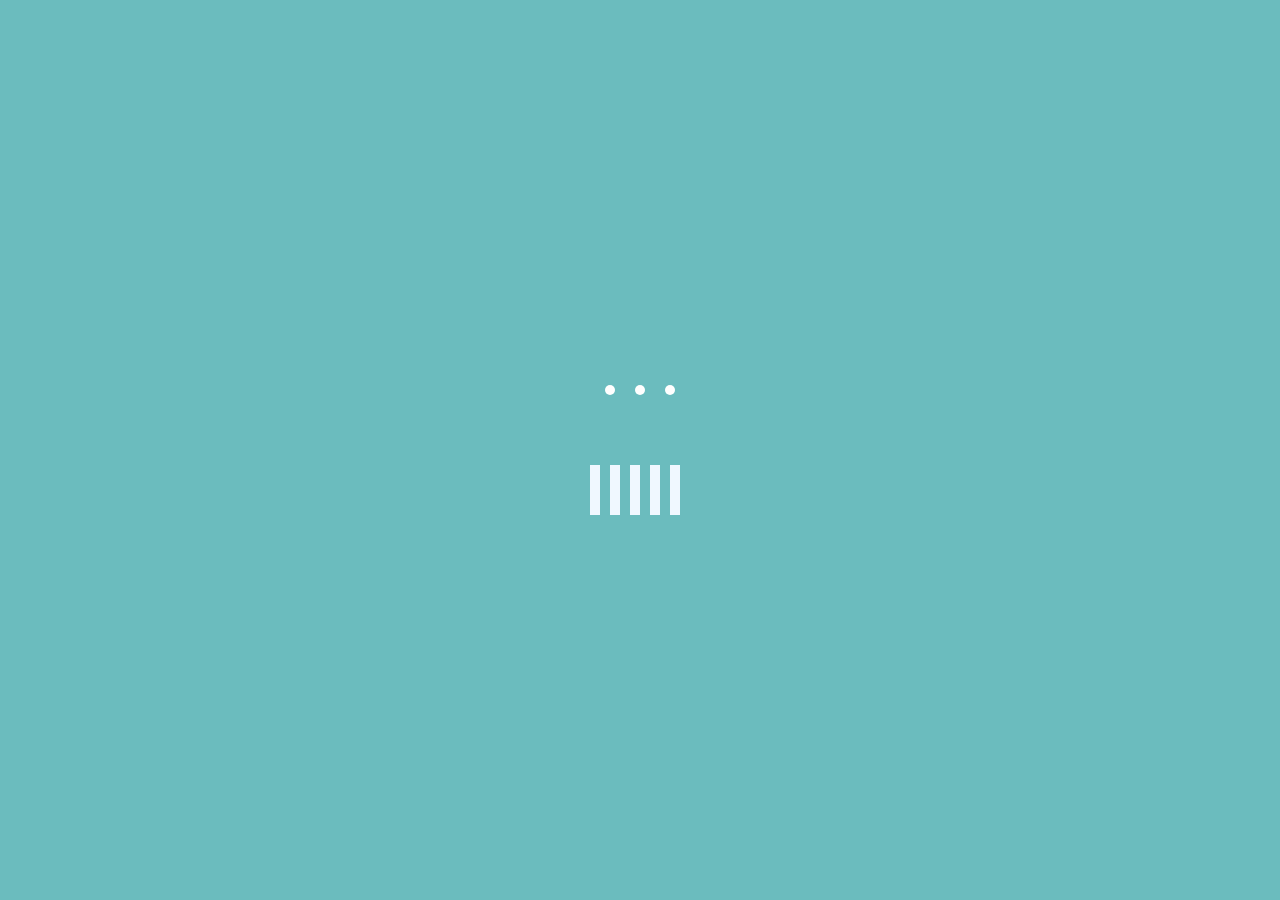
<file: animationBox/index.html>
<!DOCTYPE html>
<html lang="en">
  <head>
    <meta charset="UTF-8" />
    <meta http-equiv="X-UA-Compatible" content="IE=edge" />
    <meta name="viewport" content="width=device-width, initial-scale=1.0" />
    <title>Document</title>
    <link rel="stylesheet" href="style.css" />
  </head>
  <body class="animation-container">
    <div class="animation-body">
      <div class="animation-box">
        <div class="animation-box__circle"></div>
        <div class="animation-box__circle"></div>
        <div class="animation-box__circle"></div>
      </div>
      <div class="animation-box__five">
        <div class="animation-box__suqare"></div>
        <div class="animation-box__suqare"></div>
        <div class="animation-box__suqare"></div>
        <div class="animation-box__suqare"></div>
        <div class="animation-box__suqare"></div>
      </div>
    </div>
  </body>
</html>
</file>
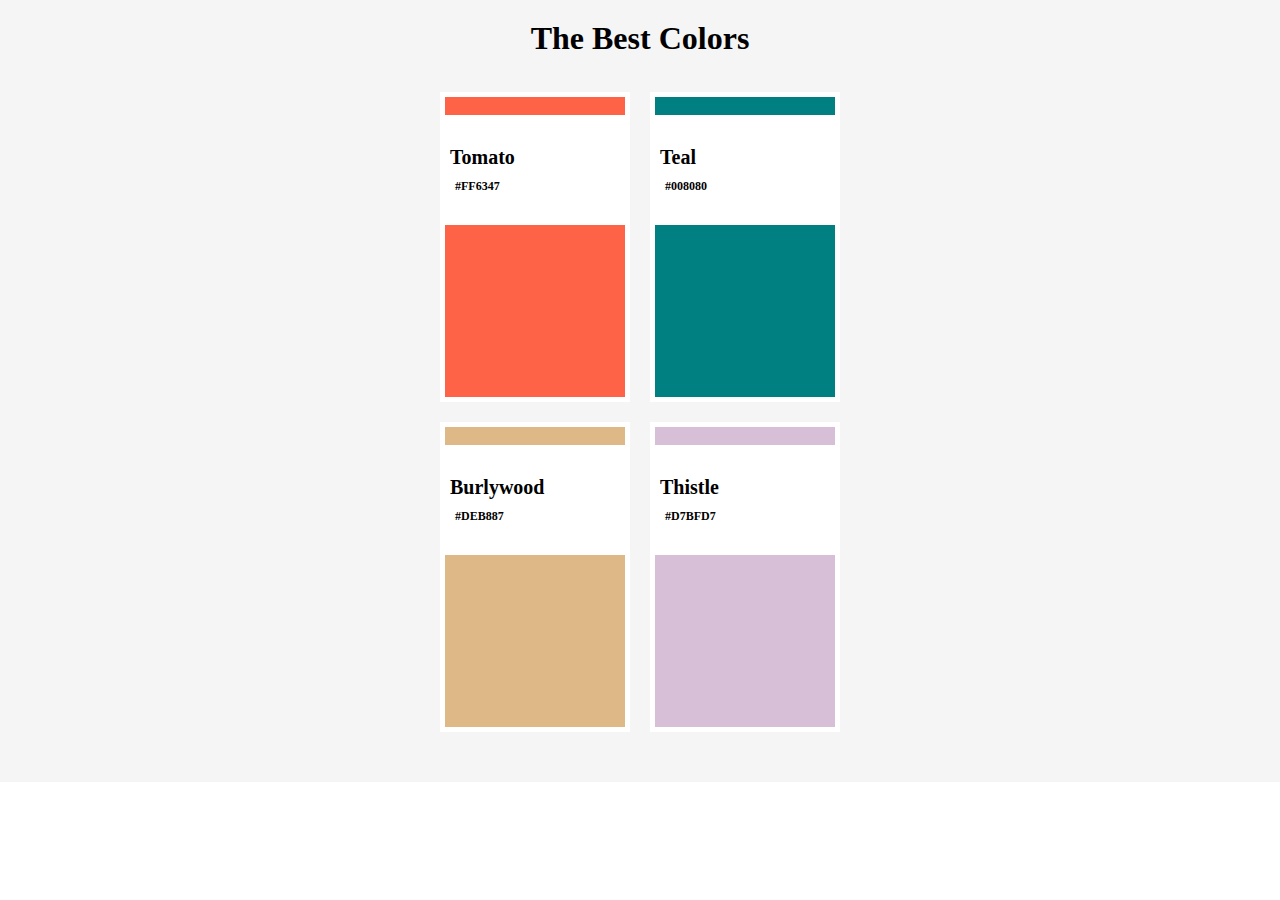
<file: flexPositionBox/index.html>
<!DOCTYPE html>
<html lang="en">
  <head>
    <meta charset="UTF-8" />
    <meta http-equiv="X-UA-Compatible" content="IE=edge" />
    <meta name="viewport" content="width=device-width, initial-scale=1.0" />
    <link rel="stylesheet" href="style.css" />
    <title>Document</title>
  </head>
  <body>
    <div class="color-background">
      <div class="color-title">The Best Colors</div>
      <div class="color-column">
        <div class="color-column__tomato">
          <div class="color-column__background">
            <div class="color-column__tomato-info">
              <div class="tomato-name">Tomato</div>
              <div class="tomato-code">#FF6347</div>
            </div>
          </div>
        </div>
        <div class="color-column__teal">
          <div class="color-column__background">
            <div class="color-column__teal-info">
              <div class="teal-name">Teal</div>
              <div class="teal-code">#008080</div>
            </div>
          </div>
        </div>
      </div>
      <div class="color-column">
        <div class="color-column__burlywood">
          <div class="color-column__background">
            <div class="color-column__burlywood-info">
              <div class="burlywood-name">Burlywood</div>
              <div class="burlywood-code">#DEB887</div>
            </div>
          </div>
        </div>
        <div class="color-column__thistle">
          <div class="color-column__background">
            <div class="color-column__thistle-info">
              <div class="thistle-name">Thistle</div>
              <div class="thistle-code">#D7BFD7</div>
            </div>
          </div>
        </div>
      </div>
    </div>
  </body>
</html>
</file>
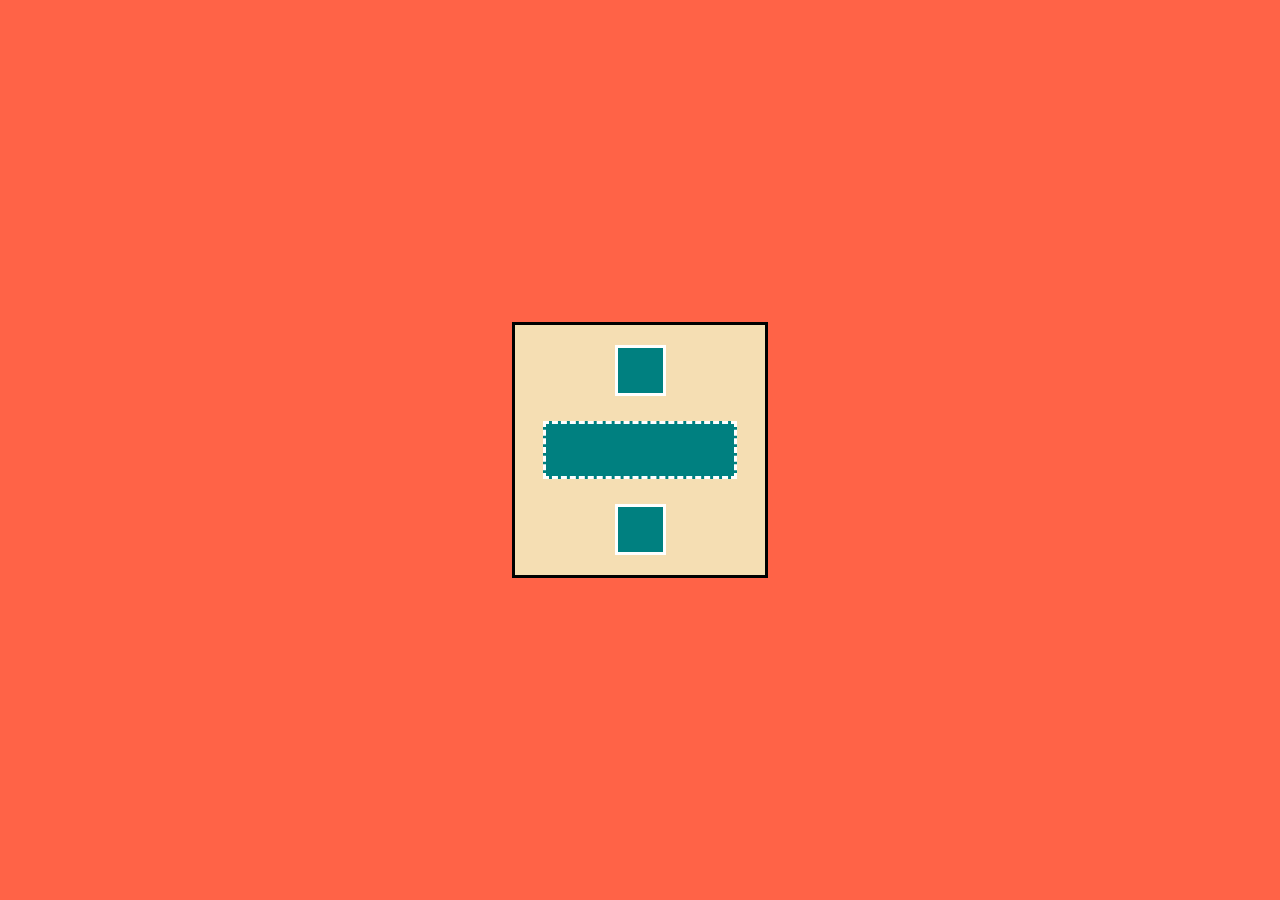
<file: squareFlexBox/index.html>
<!DOCTYPE html>
<html lang="en">
  <head>
    <meta charset="UTF-8" />
    <meta http-equiv="X-UA-Compatible" content="IE=edge" />
    <meta name="viewport" content="width=device-width, initial-scale=1.0" />
    <link rel="stylesheet" href="style.css" />
    <title>Document</title>
  </head>

  <body>
    <div class="shape-square">
      <div class="shape-square__large">
        <div class="shape-square__small"></div>
        <div class="shape-square__small"></div>
        <div class="shape-square__small"></div>
      </div>
    </div>
  </body>
</html>
</file>
<file: animationBox/style.css>
html,
body {
  margin: 0;
  padding: 0;
  height: 100vh;
  width: 100vw;
}

.animation-container {
  background-color: black;
  width: 100%;
  height: 100%;
}

.animation-body {
  background-color: #6bbcbe;
  width: 100%;
  height: 100%;
  display: flex;
  flex-direction: column;
  justify-content: center;
  align-items: center;
  display: flex;
  will-change: transform;
}

.animation-box {
  width: 70px;
  display: flex;
  justify-content: space-between;
  transform-origin: -5, 0;
  will-change: transform;
  animation: scaleCircle 1s ease-in-out infinite;
  transition: all ease-in-out 1s;
}

.animation-box__circle {
  background-color: white;
  width: 10px;
  height: 10px;
  border-radius: 50px;
}

@keyframes scaleCircle {
  to {
    transform: rotate(0);
  }

  from {
    transform: rotateZ(1turn);
  }
}

.animation-box__five {
  display: flex;
  justify-content: center;
  align-items: center;
}

.animation-box__suqare {
  background-color: aliceblue;
  width: 10px;
  height: 50px;
  margin-right: 5px;
  margin-top: 70px;
  animation: squareScale 1.5s ease-in-out infinite;
}

@keyframes squareScale {
  0% {
    transform: none;
  }

  25% {
    transform: scale(1.5);
  }

  50%,
  100% {
    transform: none;
  }
}

.animation-box__suqare {
  margin-right: 10px;
}
.animation-box__suqare:nth-child(2) {
  animation-delay: 0.2s;
}
.animation-box__suqare:nth-child(3) {
  animation-delay: 0.35s;
}
.animation-box__suqare:nth-child(4) {
  animation-delay: 0.47s;
}
.animation-box__suqare:nth-child(5) {
  animation-delay: 0.6s;
}
</file>
<file: flexPositionBox/style.css>
body {
  margin: 0;
  padding: 0;
  width: 100%;
  height: 100%;
}

.color-background {
  background-color: #f5f5f5;
  display: flex;
  justify-content: center;
  align-items: center;
  flex-direction: column;
  width: 100%;
  height: 100%;
}

.color-title {
  margin: 20px 0px 35px 0px;
  font-size: 32px;
  font-weight: bold;
}

.color-column {
  display: flex;
  justify-content: center;
  align-items: center;
  margin-bottom: 20px;
}

.color-column:last-child {
  margin-bottom: 50px;
}
.color-column__tomato {
  margin-right: 10px;
  background-color: white;
  padding: 5px;
}

.color-column__tomato > .color-column__background {
  background-color: tomato;
  width: 180px;
  height: 300px;
  position: relative;
}

.color-column__tomato-info {
  background-color: white;
  width: 180px;
  height: 110px;
  position: absolute;
  display: flex;
  flex-direction: column;
  justify-content: center;
  top: 18px;
  font-weight: 900;
}

.tomato-name {
  margin-bottom: 10px;
  margin-left: 5px;
  font-size: 20px;
}

.tomato-code {
  margin-left: 10px;
  font-size: 12px;
}

.color-column__teal {
  margin-left: 10px;
  background-color: white;
  padding: 5px;
}

.color-column__teal > .color-column__background {
  background-color: teal;
  width: 180px;
  height: 300px;
  position: relative;
}

.color-column__teal-info {
  background-color: white;
  width: 180px;
  height: 110px;
  position: absolute;
  display: flex;
  flex-direction: column;
  justify-content: center;
  top: 18px;
  font-weight: 900;
}

.teal-code {
  margin-left: 10px;
  font-size: 12px;
}

.teal-name {
  margin-bottom: 10px;
  margin-left: 5px;
  font-size: 20px;
}

.color-column__burlywood {
  margin-right: 10px;
  background-color: white;
  padding: 5px;
}

.color-column__burlywood > .color-column__background {
  background-color: burlywood;
  width: 180px;
  height: 300px;
  position: relative;
}

.color-column__burlywood-info {
  background-color: white;
  width: 180px;
  height: 110px;
  position: absolute;
  display: flex;
  flex-direction: column;
  justify-content: center;
  top: 18px;
  font-weight: 900;
}

.burlywood-code {
  margin-left: 10px;
  font-size: 12px;
}

.burlywood-name {
  margin-bottom: 10px;
  margin-left: 5px;
  font-size: 20px;
}

.color-column__thistle {
  margin-left: 10px;
  background-color: white;
  padding: 5px;
}

.color-column__thistle > .color-column__background {
  background-color: thistle;
  width: 180px;
  height: 300px;
  position: relative;
}

.color-column__thistle-info {
  background-color: white;
  width: 180px;
  height: 110px;
  position: absolute;
  display: flex;
  flex-direction: column;
  justify-content: center;
  top: 18px;
  font-weight: 900;
}

.thistle-code {
  margin-left: 10px;
  font-size: 12px;
}

.thistle-name {
  margin-bottom: 10px;
  margin-left: 5px;
  font-size: 20px;
}
</file>
<file: squareFlexBox/style.css>
body {
  margin: 0;
  padding: 0;
}
.shape-square {
  background-color: tomato;
  height: 100vh;
  display: flex;
  justify-content: center;
  align-items: center;
}

.shape-square__large {
  width: 250px;
  height: 250px;
  border: 3px solid black;
  display: flex;
  flex-direction: column;
  justify-items: center;
  justify-content: center;
  align-items: center;
  background-color: #f5deb3;
}

.shape-square__small {
  background-color: #008080;
  border: 3px solid white;
}

.shape-square__small:first-child {
  width: 45px;
  height: 45px;
}

.shape-square__small:nth-child(2) {
  width: 188px;
  height: 52px;
  margin: 25px;
  border: 3px dashed white;
}

.shape-square__small:last-child {
  width: 45px;
  height: 45px;
}
</file>
